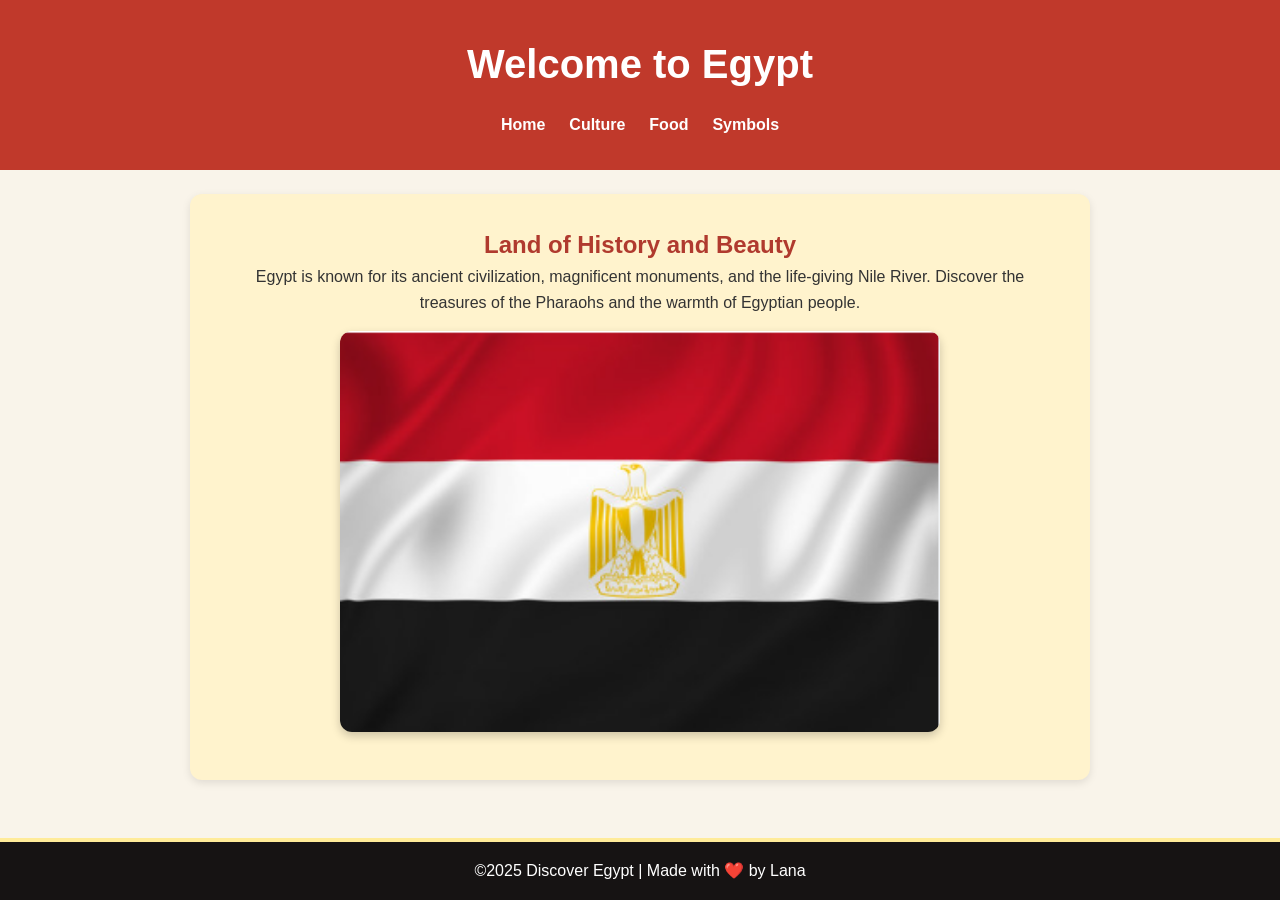
<file: index.html>
<!DOCTYPE html>
<html lang="en">
<head>
  <meta charset="UTF-8">
  <meta name="viewport" content="width=device-width, initial-scale=1.0">
  <title>  Eygpt Guide </title>
  <link rel="stylesheet" href="styles.css">
</head>
<body>
  <div id="preloader">  </div>
  <header>
    <h1>Welcome to Egypt </h1>
    <nav>
      <a href="index.html">Home</a>
      <a href="culture.html">Culture</a>
      <a href="food.html">Food</a>
      <a href="symbols.html">Symbols</a>
    </nav>
  </header>

  <main>
    <section class="hero">
      <h2>Land of History and Beauty</h2>
      <p>Egypt is known for its ancient civilization, magnificent monuments, and the life-giving Nile River. Discover the treasures of the Pharaohs and the warmth of Egyptian people.</p>
      <img src="./assets/flag.png" alt="Great Pyramid of Giza">
    </section>
  </main>

  <footer>
    <p>©2025 Discover Egypt | Made with ❤️ by Lana</p>
  </footer>
  <script src="index.js" ></script>
</body>

</html>
</file>
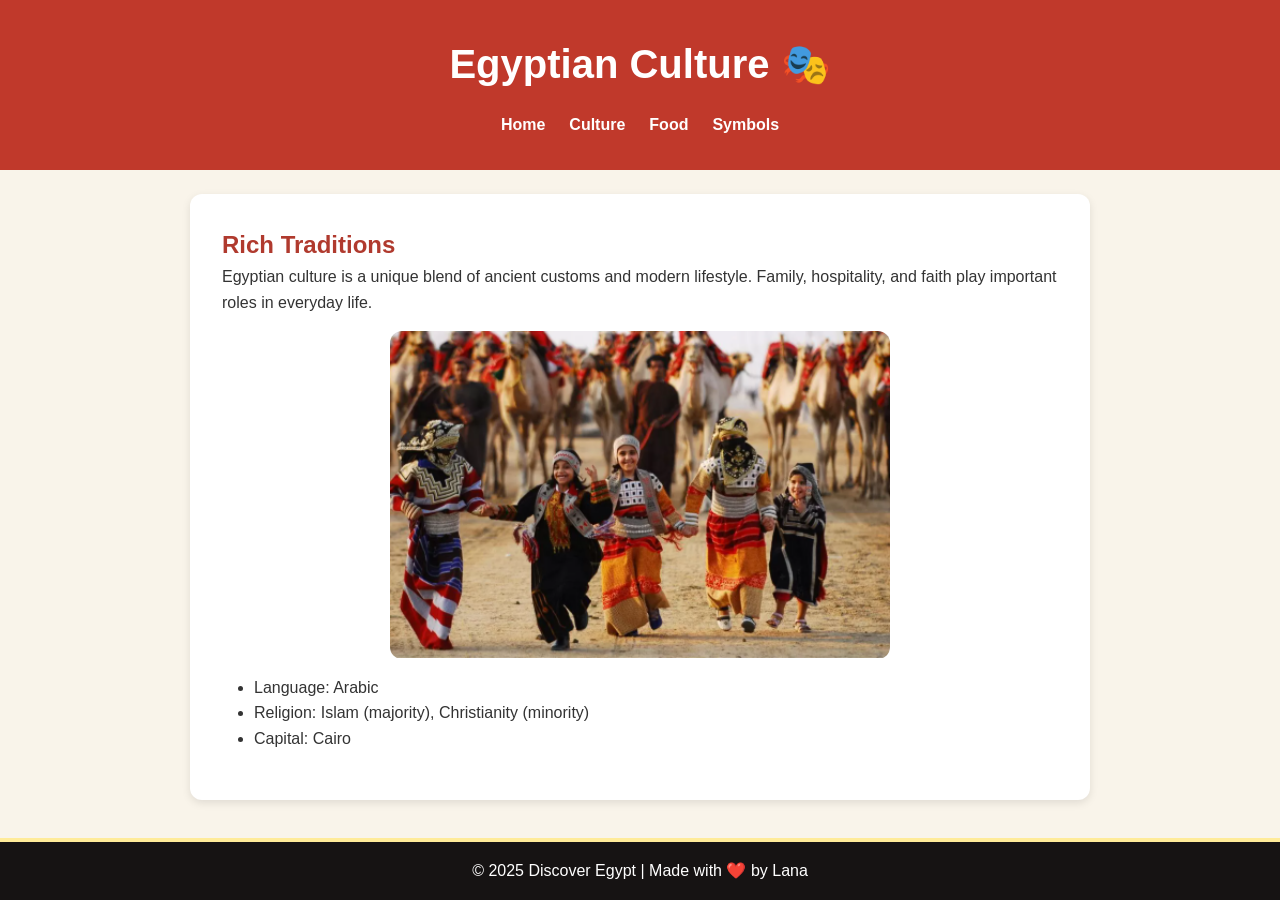
<file: culture.html>
<!DOCTYPE html>
<html lang="en">
<head>
  <meta charset="UTF-8">
  <meta name="viewport" content="width=device-width, initial-scale=1.0">
  <title>Egyptian Culture</title>
  <link rel="stylesheet" href="styles.css">
</head>
<body>
  <header>
    <h1>Egyptian Culture 🎭</h1>
    <nav>
      <a href="index.html">Home</a>
      <a href="culture.html">Culture</a>
      <a href="food.html">Food</a>
      <a href="symbols.html">Symbols</a>
    </nav>
  </header>

  <main>
    <section>
      <h2>Rich Traditions</h2>
      <p>Egyptian culture is a unique blend of ancient customs and modern lifestyle. Family, hospitality, and faith play important roles in everyday life.</p>
      <img src="./assets/tradition.png" alt="Cairo Market">
      <ul>
        <li>Language: Arabic</li>
        <li>Religion: Islam (majority), Christianity (minority)</li>
        <li>Capital: Cairo</li>
      </ul>
    </section>
  </main>

  <footer>
    <p>© 2025 Discover Egypt | Made with ❤️ by Lana </p>
  </footer>
</body>
</html>
</file>
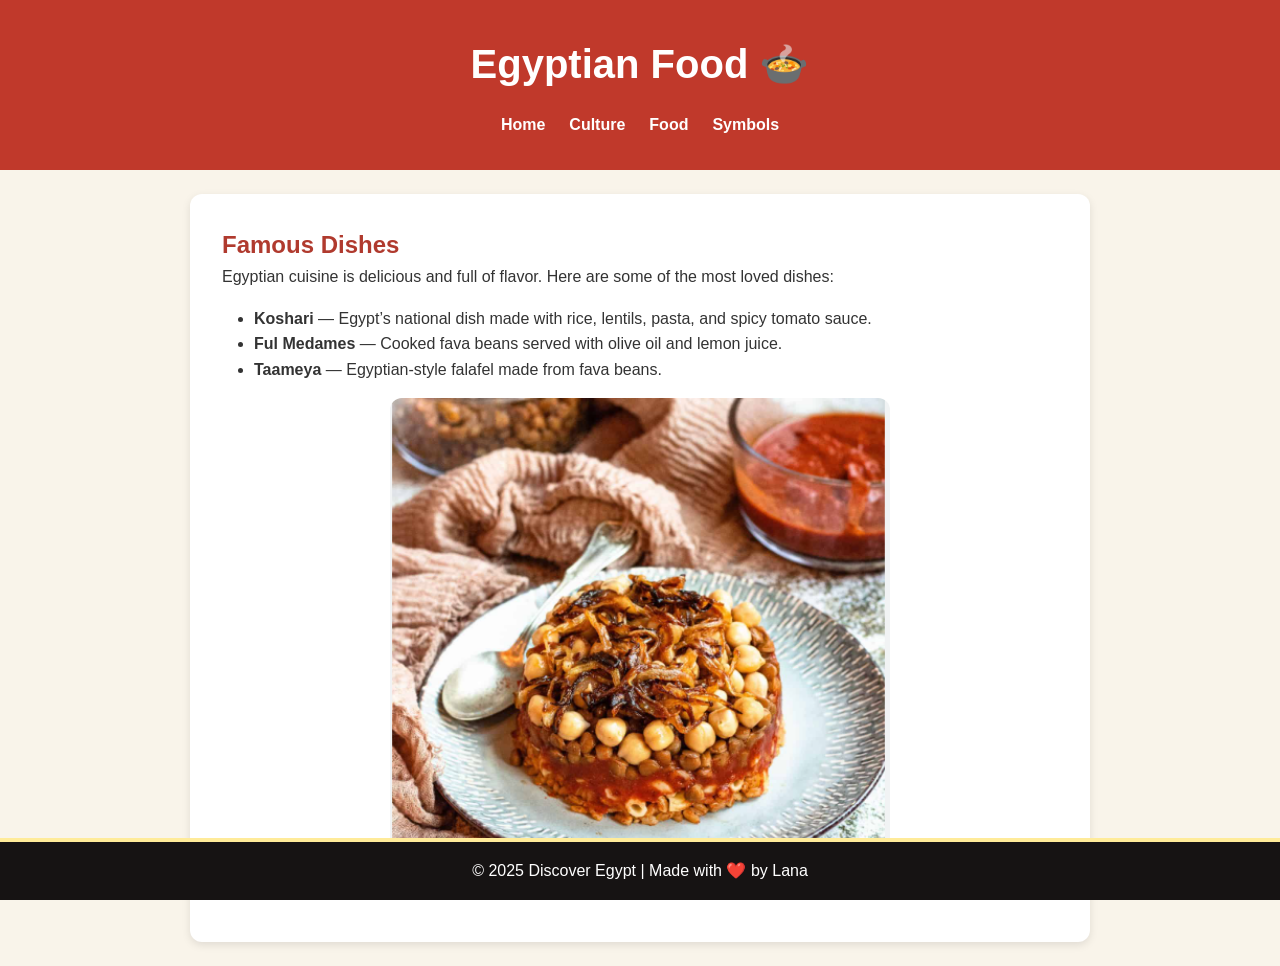
<file: food.html>
<!DOCTYPE html>
<html lang="en">
<head>
  <meta charset="UTF-8">
  <meta name="viewport" content="width=device-width, initial-scale=1.0">
  <title>Egyptian Food</title>
  <link rel="stylesheet" href="styles.css">
</head>
<body>
  <header>
    <h1>Egyptian Food 🍲</h1>
    <nav>
      <a href="index.html">Home</a>
      <a href="culture.html">Culture</a>
      <a href="food.html">Food</a>
      <a href="symbols.html">Symbols</a>
    </nav>
  </header>

  <main>
    <section>
      <h2>Famous Dishes</h2>
      <p>Egyptian cuisine is delicious and full of flavor. Here are some of the most loved dishes:</p>
      <ul>
        <li><strong>Koshari</strong> — Egypt’s national dish made with rice, lentils, pasta, and spicy tomato sauce.</li>
        <li><strong>Ful Medames</strong> — Cooked fava beans served with olive oil and lemon juice.</li>
        <li><strong>Taameya</strong> — Egyptian-style falafel made from fava beans.</li>
      </ul>
      <img src="./assets/food.png" alt="Koshari Dish">
    </section>
  </main>

  <footer>
    <p>© 2025 Discover Egypt | Made with ❤️ by Lana</p>
  </footer>
</body>
</html>
</file>
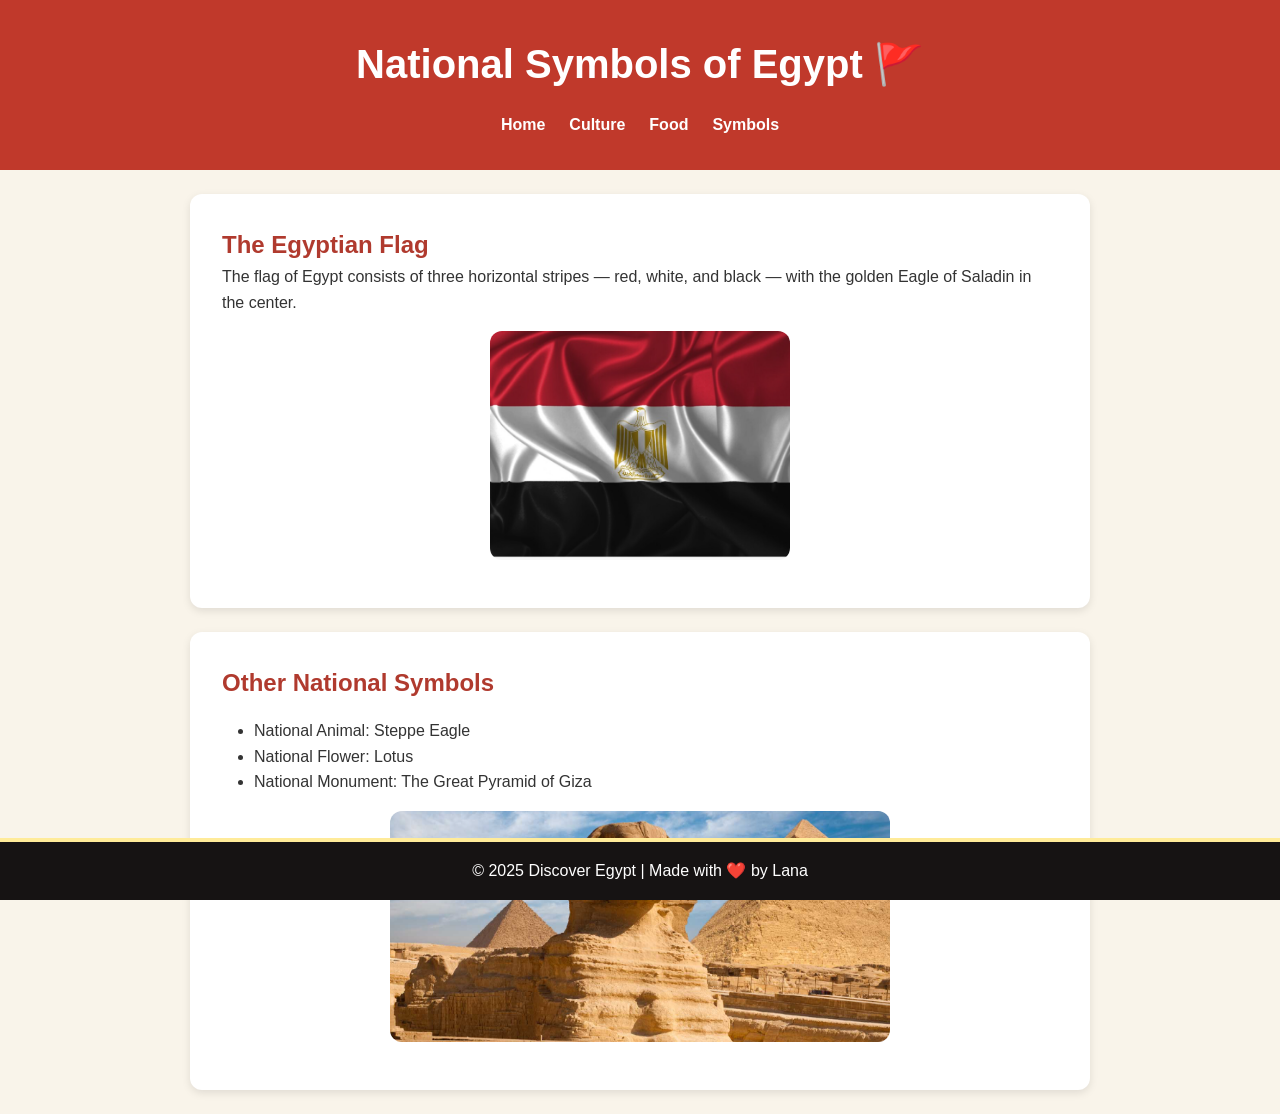
<file: symbols.html>
<!DOCTYPE html>
<html lang="en">
<head>
  <meta charset="UTF-8">
  <meta name="viewport" content="width=device-width, initial-scale=1.0">
  <title>Egyptian Symbols</title>
  <link rel="stylesheet" href="styles.css">
</head>
<body>
  <header>
    <h1>National Symbols of Egypt 🚩</h1>
    <nav>
      <a href="index.html">Home</a>
      <a href="culture.html">Culture</a>
      <a href="food.html">Food</a>
      <a href="symbols.html">Symbols</a>
    </nav>
  </header>

  <main>
    <section>
      <h2>The Egyptian Flag</h2>
      <p>The flag of Egypt consists of three horizontal stripes — red, white, and black — with the golden Eagle of Saladin in the center.</p>
      <img src="./assets/flag2.png" alt="Flag of Egypt" style="max-width:300px;">
    </section>

    <section>
      <h2>Other National Symbols</h2>
      <ul>
        <li>National Animal: Steppe Eagle</li>
        <li>National Flower: Lotus</li>
        <li>National Monument: The Great Pyramid of Giza</li>
      </ul>
      <img src="./assets/pyramid.png" alt="Great Pyramid of Giza">
    </section>
  </main>

  <footer>
    <p>© 2025 Discover Egypt | Made with ❤️ by Lana</p>
  </footer>
</body>
</html>
</file>
<file: styles.css>
* {
  margin: 0;
  padding: 0;
  box-sizing: border-box;
}

body {
  font-family: "Poppins", sans-serif;
  background-color: #f9f4ea;
  color: #333;
  line-height: 1.6;
}
#preloader{
  background-image: url("https://media.tenor.com/udPzyTm5sR0AAAAM/do-the-bartman-egypt.gif");
  background-repeat: no-repeat;
  background-position: center;
  position:fixed;
  z-index: 10; 
  background-size: 100%;
  width: 100%;
  height: 100%;

}

header {
  background-color: #c0392b;
  color: white;
  text-align: center;
  padding: 2rem 1rem;
}

header h1 {
  font-size: 2.5rem;
  color: white; /* White text for title */
}

nav {
  margin-top: 1rem;
  display: flex;
  justify-content: center;
  flex-wrap: wrap;
  gap: 1.5rem;
}

nav a {
  color: white;
  text-decoration: none;
  font-weight: bold;
  transition: color 0.3s;
}

nav a:hover {
  color: #ffeb99;
}

.hero {
  text-align: center;
  background-color: #fff3cd;
  padding: 2rem;
}

.hero img {
  width: 100%;
  max-width: 600px;
  border-radius: 12px;
  margin-top: 1rem;
  box-shadow: 0 4px 10px rgba(0, 0, 0, 0.2);
}

section {
  padding: 2rem;
  background-color: white;
  margin: 1.5rem auto;
  border-radius: 12px;
  max-width: 900px;
  box-shadow: 0 3px 8px rgba(0, 0, 0, 0.1);
}

section img {
  width: 100%;
  max-width: 500px;
  display: block;
  margin: 1rem auto;
  border-radius: 12px;
}

footer {
  background-color: #161313;
  color: white;
  text-align: center;
  padding: 1rem;
  margin-top: 2rem;
  border-top: 4px solid #ffeb99;
  bottom: 0;
  left: 0;
  position: fixed;
  width: 100%;
}

ul, ol {
  margin: 1rem 0;
  padding-left: 2rem;
}

h1, h2 {
  color: #b03a2e;
}
</file>
